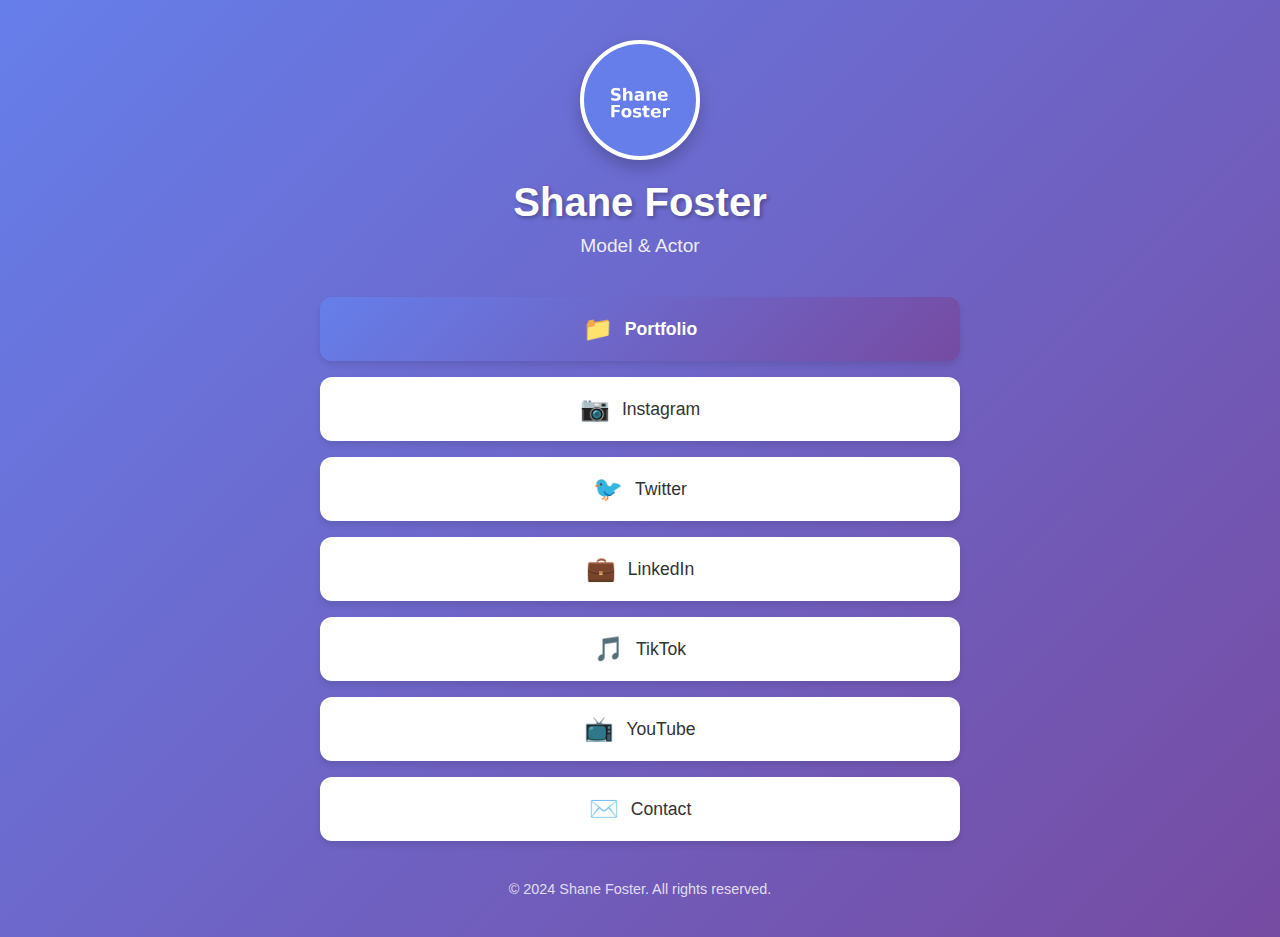
<file: index.html>
<!DOCTYPE html>
<html lang="en">
<head>
    <meta charset="UTF-8">
    <meta name="viewport" content="width=device-width, initial-scale=1.0">
    <title>Shane Foster - Links</title>
    <link rel="stylesheet" href="styles.css">
</head>
<body>
    <div class="links-container">
        <div class="profile-section">
            <div class="profile-image">
                <img src="images/profile.jpg" alt="Shane Foster">
            </div>
            <h1>Shane Foster</h1>
            <p class="subtitle">Model & Actor</p>
        </div>

        <div class="links-section">
            <a href="portfolio.html" class="link-button portfolio-button">
                <span class="link-icon">📁</span>
                <span class="link-text">Portfolio</span>
            </a>

            <a href="https://instagram.com" target="_blank" class="link-button">
                <span class="link-icon">📷</span>
                <span class="link-text">Instagram</span>
            </a>

            <a href="https://twitter.com" target="_blank" class="link-button">
                <span class="link-icon">🐦</span>
                <span class="link-text">Twitter</span>
            </a>

            <a href="https://linkedin.com" target="_blank" class="link-button">
                <span class="link-icon">💼</span>
                <span class="link-text">LinkedIn</span>
            </a>

            <a href="https://tiktok.com" target="_blank" class="link-button">
                <span class="link-icon">🎵</span>
                <span class="link-text">TikTok</span>
            </a>

            <a href="https://youtube.com" target="_blank" class="link-button">
                <span class="link-icon">📺</span>
                <span class="link-text">YouTube</span>
            </a>

            <a href="mailto:contact@example.com" class="link-button">
                <span class="link-icon">✉️</span>
                <span class="link-text">Contact</span>
            </a>
        </div>

        <footer class="footer">
            <p>&copy; 2024 Shane Foster. All rights reserved.</p>
        </footer>
    </div>
</body>
</html>
</file>
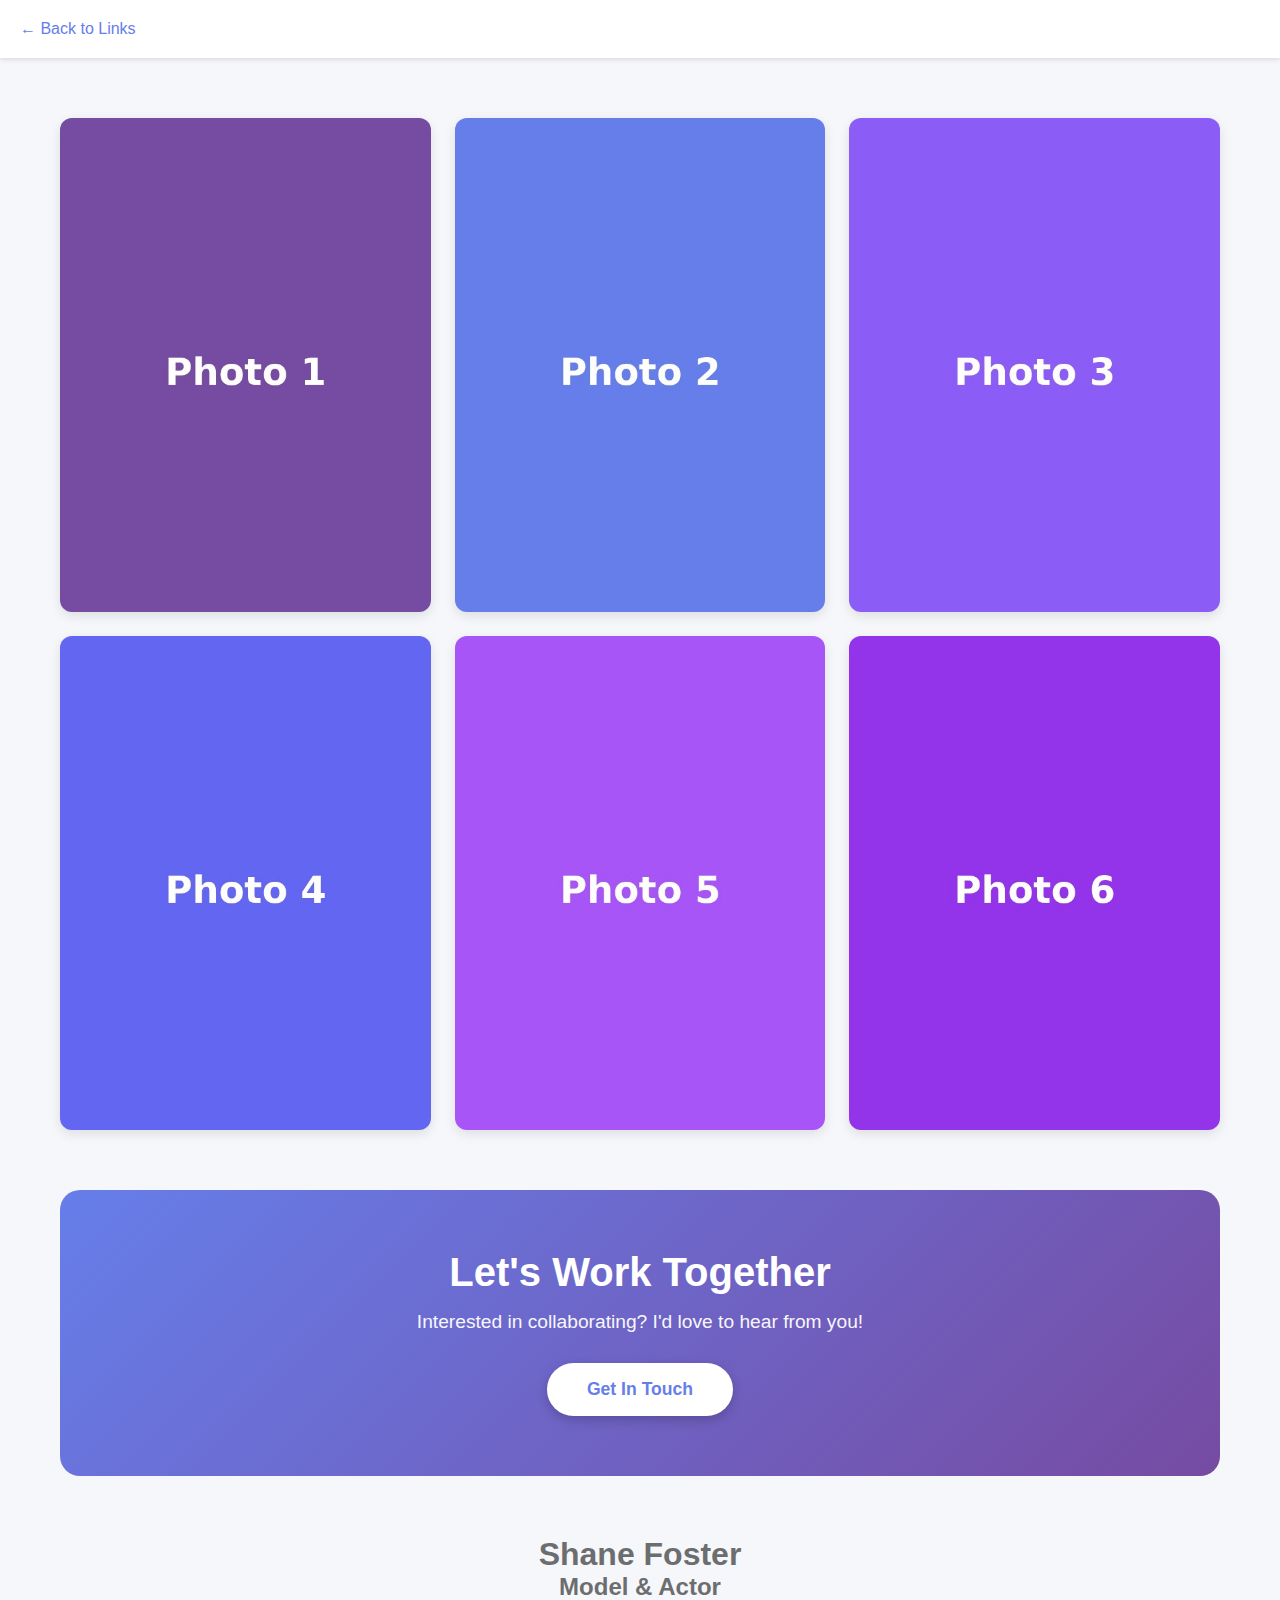
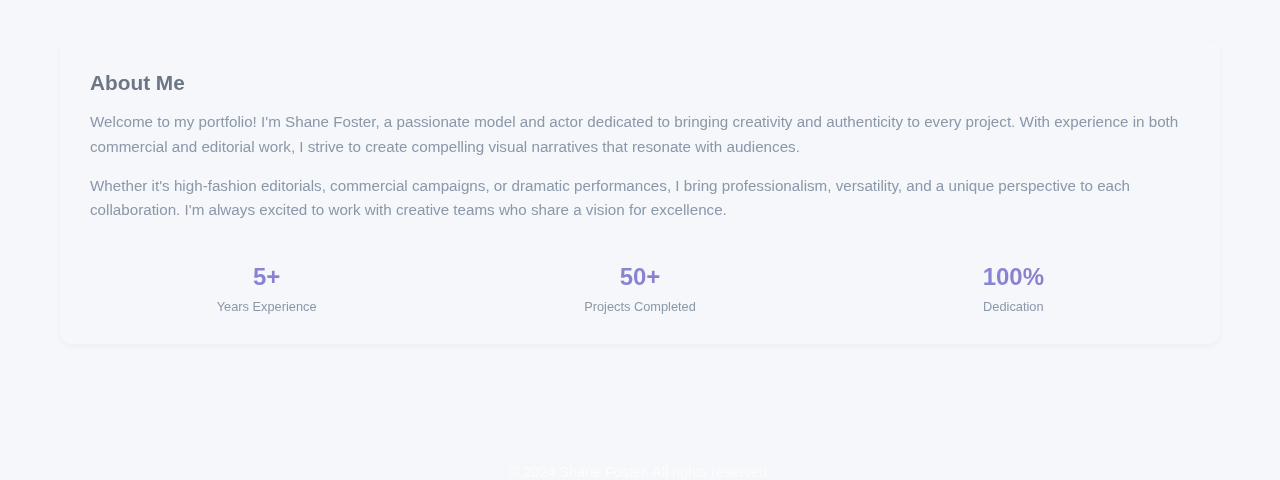
<file: portfolio.html>
<!DOCTYPE html>
<html lang="en">
<head>
    <meta charset="UTF-8">
    <meta name="viewport" content="width=device-width, initial-scale=1.0">
    <title>Shane Foster - Portfolio</title>
    <link rel="stylesheet" href="styles.css">
</head>
<body class="portfolio-page">
    <nav class="navigation">
        <a href="index.html" class="back-button">← Back to Links</a>
    </nav>

    <div class="portfolio-container">
        <section class="gallery-section">
            <div class="gallery-grid">
                <div class="gallery-item">
                    <img src="images/photo1.jpg" alt="Portfolio photo 1">
                    <div class="gallery-overlay">
                        <p>Smiling Headshot</p>
                    </div>
                </div>
                <div class="gallery-item">
                    <img src="images/photo2.jpg" alt="Portfolio photo 2">
                    <div class="gallery-overlay">
                        <p>Serious Headshot</p>
                    </div>
                </div>
                <div class="gallery-item">
                    <img src="images/photo3.jpg" alt="Portfolio photo 3">
                    <div class="gallery-overlay">
                        <p>Full-Body Shot</p>
                    </div>
                </div>
                <div class="gallery-item">
                    <img src="images/photo4.jpg" alt="Portfolio photo 4">
                    <div class="gallery-overlay">
                        <p>3/4 Angle</p>
                    </div>
                </div>
                <div class="gallery-item">
                    <img src="images/photo5.jpg" alt="Portfolio photo 5">
                    <div class="gallery-overlay">
                        <p>Profile Shot</p>
                    </div>
                </div>
                <div class="gallery-item">
                    <img src="images/photo6.jpg" alt="Portfolio photo 6">
                    <div class="gallery-overlay">
                        <p>Natural Look</p>
                    </div>
                </div>
            </div>
        </section>

        <section class="contact-cta">
            <h3>Let's Work Together</h3>
            <p>Interested in collaborating? I'd love to hear from you!</p>
            <a href="mailto:TheShaneMFoster@gmail.com" class="cta-button">Get In Touch</a>
        </section>

        <header class="portfolio-header-bottom">
            <h1>Shane Foster</h1>
            <h2>Model & Actor</h2>
        </header>

        <section class="about-section-bottom">
            <div class="about-content">
                <h3>About Me</h3>
                <p>
                    Welcome to my portfolio! I'm Shane Foster, a passionate model and actor 
                    dedicated to bringing creativity and authenticity to every project. With 
                    experience in both commercial and editorial work, I strive to create 
                    compelling visual narratives that resonate with audiences.
                </p>
                <p>
                    Whether it's high-fashion editorials, commercial campaigns, or dramatic 
                    performances, I bring professionalism, versatility, and a unique perspective 
                    to each collaboration. I'm always excited to work with creative teams who 
                    share a vision for excellence.
                </p>
                <div class="stats">
                    <div class="stat-item">
                        <span class="stat-number">5+</span>
                        <span class="stat-label">Years Experience</span>
                    </div>
                    <div class="stat-item">
                        <span class="stat-number">50+</span>
                        <span class="stat-label">Projects Completed</span>
                    </div>
                    <div class="stat-item">
                        <span class="stat-number">100%</span>
                        <span class="stat-label">Dedication</span>
                    </div>
                </div>
            </div>
        </section>
    </div>

    <footer class="footer">
        <p>&copy; 2024 Shane Foster. All rights reserved.</p>
    </footer>
</body>
</html>
</file>
<file: styles.css>
/* General Styles */
* {
    margin: 0;
    padding: 0;
    box-sizing: border-box;
}

body {
    font-family: 'Segoe UI', Tahoma, Geneva, Verdana, sans-serif;
    background: linear-gradient(135deg, #667eea 0%, #764ba2 100%);
    min-height: 100vh;
    color: #333;
}

/* Accessibility */
.visually-hidden {
    position: absolute;
    width: 1px;
    height: 1px;
    margin: -1px;
    padding: 0;
    overflow: hidden;
    clip: rect(0, 0, 0, 0);
    white-space: nowrap;
    border: 0;
}

/* Links Page Styles */
.links-container {
    max-width: 680px;
    margin: 0 auto;
    padding: 40px 20px;
    min-height: 100vh;
    display: flex;
    flex-direction: column;
    align-items: center;
}

.profile-section {
    text-align: center;
    margin-bottom: 40px;
    animation: fadeInDown 0.8s ease-out;
}

.profile-image {
    width: 120px;
    height: 120px;
    margin: 0 auto 20px;
    border-radius: 50%;
    overflow: hidden;
    border: 4px solid white;
    box-shadow: 0 8px 16px rgba(0, 0, 0, 0.2);
    background: white;
}

.profile-image img {
    width: 100%;
    height: 100%;
    object-fit: cover;
}

.profile-section h1 {
    color: white;
    font-size: 2.5rem;
    margin-bottom: 10px;
    text-shadow: 2px 2px 4px rgba(0, 0, 0, 0.3);
}

.subtitle {
    color: rgba(255, 255, 255, 0.9);
    font-size: 1.2rem;
    font-weight: 300;
}

.links-section {
    width: 100%;
    display: flex;
    flex-direction: column;
    gap: 16px;
    margin-bottom: 40px;
}

.link-button {
    display: flex;
    align-items: center;
    justify-content: center;
    gap: 12px;
    padding: 18px 24px;
    background: white;
    color: #333;
    text-decoration: none;
    border-radius: 12px;
    font-size: 1.1rem;
    font-weight: 500;
    transition: all 0.3s ease;
    box-shadow: 0 4px 6px rgba(0, 0, 0, 0.1);
    animation: fadeInUp 0.8s ease-out backwards;
}

.link-button:nth-child(1) { animation-delay: 0.1s; }
.link-button:nth-child(2) { animation-delay: 0.2s; }
.link-button:nth-child(3) { animation-delay: 0.3s; }
.link-button:nth-child(4) { animation-delay: 0.4s; }
.link-button:nth-child(5) { animation-delay: 0.5s; }
.link-button:nth-child(6) { animation-delay: 0.6s; }
.link-button:nth-child(7) { animation-delay: 0.7s; }

.link-button:hover {
    transform: translateY(-3px);
    box-shadow: 0 6px 12px rgba(0, 0, 0, 0.15);
}

.portfolio-button {
    background: linear-gradient(135deg, #667eea 0%, #764ba2 100%);
    color: white;
    font-weight: 600;
}

.link-icon {
    font-size: 1.5rem;
}

.footer {
    margin-top: auto;
    text-align: center;
    color: rgba(255, 255, 255, 0.8);
    font-size: 0.9rem;
}

/* Portfolio Page Styles */
.portfolio-page {
    background: #f5f7fa;
}

.navigation {
    padding: 20px;
    background: white;
    box-shadow: 0 2px 4px rgba(0, 0, 0, 0.1);
}

.back-button {
    color: #667eea;
    text-decoration: none;
    font-size: 1rem;
    font-weight: 500;
    transition: color 0.3s ease;
}

.back-button:hover {
    color: #764ba2;
}

.portfolio-container {
    max-width: 1200px;
    margin: 0 auto;
    padding: 60px 20px;
}

.portfolio-header {
    text-align: center;
    margin-bottom: 60px;
    animation: fadeInDown 0.8s ease-out;
}

.portfolio-header h1 {
    font-size: 3.5rem;
    color: #2d3748;
    margin-bottom: 10px;
    background: linear-gradient(135deg, #667eea 0%, #764ba2 100%);
    -webkit-background-clip: text;
    -webkit-text-fill-color: transparent;
    background-clip: text;
}

.portfolio-header h2 {
    font-size: 1.5rem;
    color: #718096;
    font-weight: 300;
}

/* Bottom Header - Less Prominent */
.portfolio-header-bottom {
    text-align: center;
    margin-top: 60px;
    margin-bottom: 30px;
    opacity: 0.7;
}

.portfolio-header-bottom .header-name {
    font-size: 1.8rem;
    color: #4a5568;
    margin-bottom: 5px;
    font-weight: 600;
}

.portfolio-header-bottom .header-subtitle {
    font-size: 1rem;
    color: #718096;
    font-weight: 300;
}

/* About Section */
.about-section {
    margin-bottom: 80px;
    animation: fadeInUp 0.8s ease-out;
}

.about-content {
    background: linear-gradient(135deg, rgba(102, 126, 234, 0.1) 0%, rgba(118, 75, 162, 0.1) 100%);
    padding: 50px;
    border-radius: 20px;
    box-shadow: 0 10px 30px rgba(0, 0, 0, 0.1);
    backdrop-filter: blur(10px);
}

.about-content h3 {
    font-size: 2rem;
    color: #2d3748;
    margin-bottom: 20px;
}

.about-content p {
    font-size: 1.1rem;
    line-height: 1.8;
    color: #4a5568;
    margin-bottom: 20px;
}

/* About Section Bottom - Less Prominent */
.about-section-bottom {
    margin-top: 40px;
    margin-bottom: 60px;
    opacity: 0.8;
}

.about-section-bottom .about-content {
    background: rgba(245, 247, 250, 0.5);
    padding: 30px;
    border-radius: 12px;
    box-shadow: 0 2px 8px rgba(0, 0, 0, 0.05);
}

.about-section-bottom .about-content h3 {
    font-size: 1.3rem;
    color: #4a5568;
    margin-bottom: 15px;
}

.about-section-bottom .about-content h2 {
    font-size: 1.3rem;
    color: #4a5568;
    margin-bottom: 15px;
}

.about-section-bottom .about-content p {
    font-size: 0.95rem;
    line-height: 1.6;
    color: #718096;
    margin-bottom: 15px;
}

.stats {
    display: flex;
    justify-content: space-around;
    margin-top: 40px;
    gap: 20px;
}

.stat-item {
    text-align: center;
    flex: 1;
}

.stat-number {
    display: block;
    font-size: 2.5rem;
    font-weight: 700;
    background: linear-gradient(135deg, #667eea 0%, #764ba2 100%);
    -webkit-background-clip: text;
    -webkit-text-fill-color: transparent;
    background-clip: text;
    margin-bottom: 8px;
}

.stat-label {
    display: block;
    color: #718096;
    font-size: 0.95rem;
}

/* Stats in bottom section - smaller */
.about-section-bottom .stat-number {
    font-size: 1.5rem;
}

.about-section-bottom .stat-label {
    font-size: 0.8rem;
}

/* Details and Filmography Lists */
.details-list {
    list-style: none;
    padding: 0;
    margin: 15px 0 25px 0;
    line-height: 1.8;
}

.details-list li {
    color: #4a5568;
    font-size: 0.95rem;
    margin-bottom: 8px;
}

.filmography-list {
    list-style: none;
    padding: 0;
    margin: 10px 0 25px 0;
}

.filmography-list li {
    color: #4a5568;
    font-size: 0.9rem;
    padding: 6px 0;
    border-bottom: 1px solid rgba(0, 0, 0, 0.05);
}

.filmography-list li:last-child {
    border-bottom: none;
}

.about-section-bottom .about-content h4 {
    font-size: 1.1rem;
    color: #2d3748;
    margin: 20px 0 10px 0;
    font-weight: 600;
}

/* Gallery Section */
.gallery-section {
    margin-bottom: 60px;
}

.gallery-section h3 {
    font-size: 2rem;
    color: #2d3748;
    margin-bottom: 40px;
    text-align: center;
}

.gallery-grid {
    display: grid;
    grid-template-columns: repeat(auto-fit, minmax(300px, 1fr));
    gap: 24px;
}

.gallery-item {
    position: relative;
    aspect-ratio: 3/4;
    border-radius: 12px;
    overflow: hidden;
    box-shadow: 0 4px 12px rgba(0, 0, 0, 0.1);
    transition: transform 0.3s ease, box-shadow 0.3s ease;
    background: #e2e8f0;
    animation: fadeIn 0.8s ease-out backwards;
}

.gallery-item:nth-child(1) { animation-delay: 0.1s; }
.gallery-item:nth-child(2) { animation-delay: 0.2s; }
.gallery-item:nth-child(3) { animation-delay: 0.3s; }
.gallery-item:nth-child(4) { animation-delay: 0.4s; }
.gallery-item:nth-child(5) { animation-delay: 0.5s; }
.gallery-item:nth-child(6) { animation-delay: 0.6s; }

.gallery-item:hover {
    transform: translateY(-8px);
    box-shadow: 0 8px 24px rgba(0, 0, 0, 0.2);
}

.gallery-item img {
    width: 100%;
    height: 100%;
    object-fit: cover;
    display: block;
}

.gallery-overlay {
    position: absolute;
    bottom: 0;
    left: 0;
    right: 0;
    background: linear-gradient(to top, rgba(0, 0, 0, 0.8), transparent);
    padding: 20px;
    transform: translateY(100%);
    transition: transform 0.3s ease;
}

.gallery-item:hover .gallery-overlay {
    transform: translateY(0);
}

.gallery-overlay p {
    color: white;
    font-size: 1.1rem;
    font-weight: 500;
}

/* Contact CTA Section */
.contact-cta {
    text-align: center;
    padding: 60px 40px;
    background: linear-gradient(135deg, #667eea 0%, #764ba2 100%);
    border-radius: 20px;
    color: white;
    margin-bottom: 60px;
}

.contact-cta h2 {
    font-size: 2.5rem;
    margin-bottom: 16px;
}

.contact-cta h3 {
    font-size: 2.5rem;
    margin-bottom: 16px;
}

.contact-cta p {
    font-size: 1.2rem;
    margin-bottom: 30px;
    opacity: 0.95;
}

.cta-button {
    display: inline-block;
    padding: 16px 40px;
    background: white;
    color: #667eea;
    text-decoration: none;
    border-radius: 50px;
    font-size: 1.1rem;
    font-weight: 600;
    transition: all 0.3s ease;
    box-shadow: 0 4px 12px rgba(0, 0, 0, 0.2);
}

.cta-button:hover {
    transform: translateY(-3px);
    box-shadow: 0 6px 20px rgba(0, 0, 0, 0.3);
}

/* Animations */
@keyframes fadeInDown {
    from {
        opacity: 0;
        transform: translateY(-20px);
    }
    to {
        opacity: 1;
        transform: translateY(0);
    }
}

@keyframes fadeInUp {
    from {
        opacity: 0;
        transform: translateY(20px);
    }
    to {
        opacity: 1;
        transform: translateY(0);
    }
}

@keyframes fadeIn {
    from {
        opacity: 0;
    }
    to {
        opacity: 1;
    }
}

/* Responsive Design */
@media (max-width: 768px) {
    .profile-section h1 {
        font-size: 2rem;
    }

    .portfolio-header h1 {
        font-size: 2.5rem;
    }

    .portfolio-header-bottom h1 {
        font-size: 1.5rem;
    }

    .portfolio-header-bottom .header-name {
        font-size: 1.5rem;
    }

    .about-content {
        padding: 30px;
    }

    .about-section-bottom .about-content {
        padding: 20px;
    }

    .stats {
        flex-direction: column;
        gap: 30px;
    }

    .gallery-grid {
        grid-template-columns: 1fr;
    }

    .contact-cta {
        padding: 40px 20px;
    }

    .contact-cta h3 {
        font-size: 2rem;
    }

    .contact-cta h2 {
        font-size: 2rem;
    }
}

@media (max-width: 480px) {
    .profile-section h1 {
        font-size: 1.8rem;
    }

    .link-button {
        padding: 16px 20px;
        font-size: 1rem;
    }

    .about-content h3 {
        font-size: 1.5rem;
    }

    .about-content p {
        font-size: 1rem;
    }

    .about-section-bottom .about-content h3 {
        font-size: 1.1rem;
    }

    .about-section-bottom .about-content h2 {
        font-size: 1.1rem;
    }

    .about-section-bottom .about-content p {
        font-size: 0.9rem;
    }
}

/* Actor-specific portfolio styles for casting directors */
.actor-intro-card {
    text-align: center;
    padding: 40px 20px;
    background: white;
    border-radius: 16px;
    margin-bottom: 50px;
    box-shadow: 0 8px 24px rgba(0, 0, 0, 0.12);
}

.main-headshot-image {
    width: 220px;
    height: 220px;
    border-radius: 12px;
    object-fit: cover;
    margin: 0 auto 25px;
    display: block;
    box-shadow: 0 6px 18px rgba(0, 0, 0, 0.15);
}

.actor-identity-line {
    font-size: 2.2rem;
    color: #2d3748;
    margin-bottom: 30px;
    font-weight: 700;
}

.quick-action-row {
    display: flex;
    gap: 20px;
    justify-content: center;
    flex-wrap: wrap;
}

.action-link {
    padding: 14px 32px;
    border-radius: 8px;
    text-decoration: none;
    font-weight: 600;
    font-size: 1.05rem;
    transition: all 0.25s ease;
    display: inline-block;
}

.action-resume {
    background: linear-gradient(135deg, #667eea 0%, #764ba2 100%);
    color: white;
    box-shadow: 0 4px 12px rgba(102, 126, 234, 0.4);
}

.action-resume:hover {
    transform: translateY(-2px);
    box-shadow: 0 6px 18px rgba(102, 126, 234, 0.5);
}

.action-contact {
    background: white;
    color: #667eea;
    border: 2px solid #667eea;
}

.action-contact:hover {
    background: #f7fafc;
    transform: translateY(-2px);
}

.performer-background {
    background: linear-gradient(135deg, rgba(102, 126, 234, 0.08) 0%, rgba(118, 75, 162, 0.08) 100%);
    padding: 45px 40px;
    border-radius: 14px;
    margin-bottom: 50px;
}

.performer-background h2 {
    font-size: 2rem;
    color: #2d3748;
    margin-bottom: 20px;
}

.value-statement {
    font-size: 1.15rem;
    font-weight: 600;
    color: #4a5568;
    margin-bottom: 18px;
    line-height: 1.7;
}

.performer-background p {
    font-size: 1.05rem;
    line-height: 1.8;
    color: #4a5568;
}

.actor-credentials {
    background: white;
    padding: 45px 40px;
    border-radius: 14px;
    margin-bottom: 50px;
    box-shadow: 0 4px 12px rgba(0, 0, 0, 0.08);
}

.actor-credentials h2 {
    font-size: 2rem;
    color: #2d3748;
    margin-bottom: 35px;
    text-align: center;
}

.training-credentials,
.performance-credits,
.physical-info {
    margin-bottom: 35px;
}

.training-credentials h3,
.performance-credits h3,
.physical-info h3 {
    font-size: 1.4rem;
    color: #667eea;
    margin-bottom: 16px;
    font-weight: 700;
}

.training-roster {
    list-style: none;
    padding: 0;
}

.training-roster li {
    padding: 12px 0;
    font-size: 1.05rem;
    color: #4a5568;
    border-bottom: 1px solid #e2e8f0;
}

.training-roster li:last-child {
    border-bottom: none;
}

.roles-table {
    width: 100%;
    border-collapse: collapse;
}

.roles-table tr {
    border-bottom: 1px solid #e2e8f0;
}

.roles-table tr:last-child {
    border-bottom: none;
}

.roles-table td {
    padding: 12px 8px;
    font-size: 1.05rem;
    color: #4a5568;
}

.roles-table td:first-child {
    font-weight: 600;
    color: #2d3748;
}

.actor-specs {
    list-style: none;
    padding: 0;
    display: flex;
    gap: 30px;
    flex-wrap: wrap;
}

.actor-specs li {
    font-size: 1.05rem;
    color: #4a5568;
}

.actor-contact-area {
    background: linear-gradient(135deg, #667eea 0%, #764ba2 100%);
    padding: 50px 40px;
    border-radius: 14px;
    margin-bottom: 50px;
    color: white;
}

.actor-contact-area h2 {
    font-size: 2rem;
    margin-bottom: 30px;
    text-align: center;
}

.inquiry-form {
    max-width: 600px;
    margin: 0 auto 30px;
}

.form-input,
.form-textarea {
    width: 100%;
    padding: 14px 18px;
    margin-bottom: 16px;
    border: none;
    border-radius: 8px;
    font-size: 1rem;
    font-family: inherit;
    background: rgba(255, 255, 255, 0.95);
    color: #2d3748;
}

.form-input::placeholder,
.form-textarea::placeholder {
    color: #718096;
}

.form-input:focus,
.form-textarea:focus {
    outline: 3px solid rgba(255, 255, 255, 0.5);
    background: white;
}

.form-textarea {
    resize: vertical;
    min-height: 120px;
}

.form-submit-btn {
    width: 100%;
    padding: 16px;
    background: white;
    color: #667eea;
    border: none;
    border-radius: 8px;
    font-size: 1.1rem;
    font-weight: 700;
    cursor: pointer;
    transition: all 0.25s ease;
}

.form-submit-btn:hover {
    transform: translateY(-2px);
    box-shadow: 0 6px 18px rgba(0, 0, 0, 0.2);
}

.direct-contact-info {
    text-align: center;
    font-size: 1.05rem;
    line-height: 1.8;
}

.direct-contact-info a {
    color: white;
    text-decoration: underline;
    transition: opacity 0.25s ease;
}

.direct-contact-info a:hover {
    opacity: 0.8;
}

@media (max-width: 768px) {
    .actor-identity-line {
        font-size: 1.7rem;
    }
    
    .main-headshot-image {
        width: 180px;
        height: 180px;
    }
    
    .quick-action-row {
        flex-direction: column;
        align-items: stretch;
    }
    
    .action-link {
        width: 100%;
    }
    
    .performer-background,
    .actor-credentials,
    .actor-contact-area {
        padding: 30px 25px;
    }
    
    .actor-specs {
        flex-direction: column;
        gap: 12px;
    }
}
</file>
